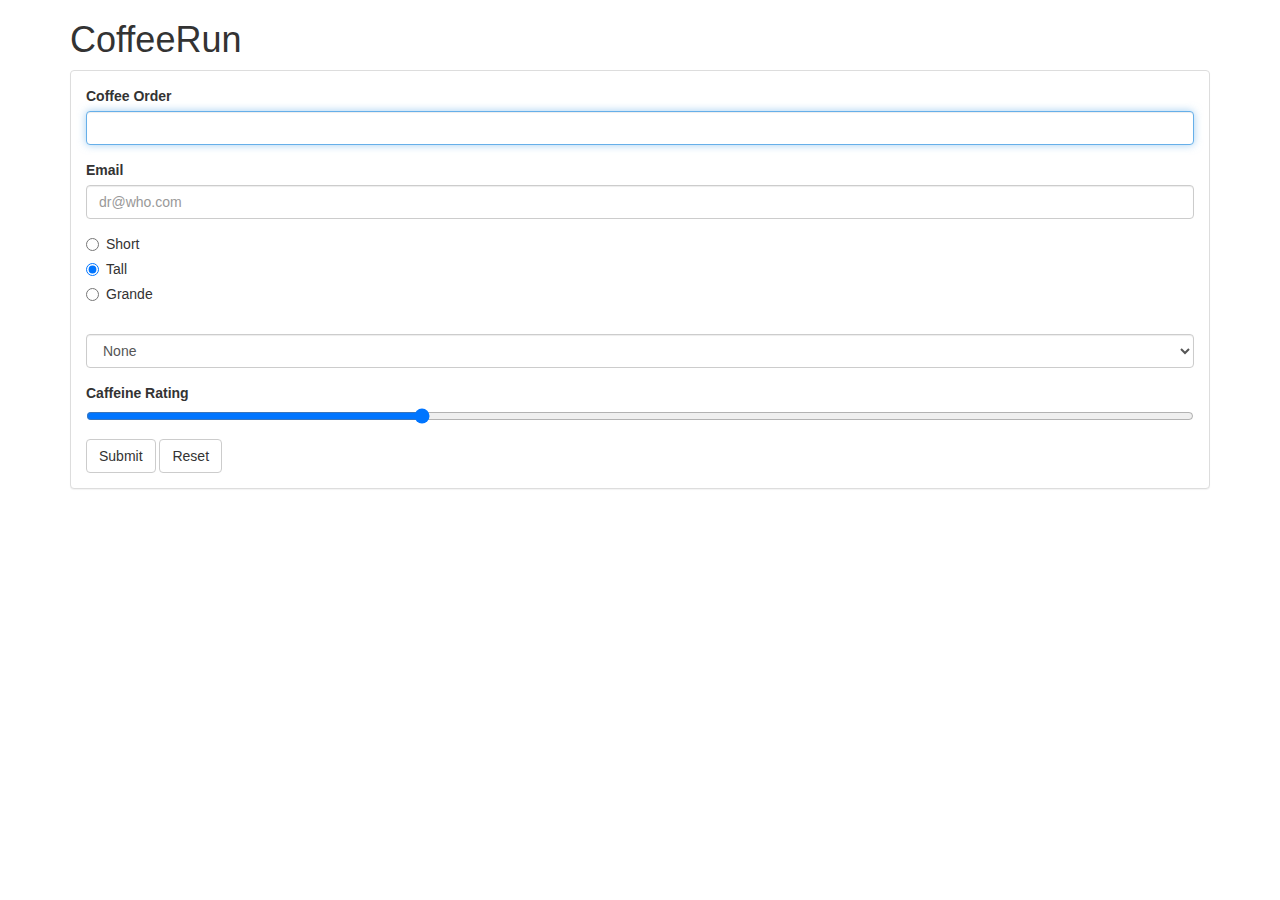
<file: Project_B_coffeerun/coffeerun/index.html>
<!DOCTYPE html>
<html>
    <head>
        <meta charset="utf-8">
        <title>coffeerun</title>
        <link rel="stylesheet" href="https://cdnjs.cloudflare.com/ajax/libs/twitter-bootstrap/3.3.6/css/bootstrap.min.css">
    </head>
    <body class="container">
        <header>
            <h1>CoffeeRun</h1>
        </header>
        <section>
            <div class="panel panel-default">
                <div class="panel-body">
                    <form action="" data-coffee-order="form">
                        <div class="form-group">
                            <label for="coffeeOrder">Coffee Order</label>
                            <input class="form-control" name="coffee" id="coffeeOrder" autofocus>
                        </div>
                        <div class="form-group">
                            <label for="emailInput">Email</label>
                            <input type="email" class="form-control" name="emailAddress" id="emailInput" value="" placeholder="dr@who.com">
                        </div>
                        <div class="radio">
                            <label>
                                <input type="radio" name="size" value="short">
                                Short
                            </label>
                        </div>
                        <div class="radio">
                            <label>
                                <input type="radio" name="size" value="tall" checked>
                                Tall
                            </label>
                        </div>
                        <div class="radio">
                            <label>
                                <input type="radio" name="size" value="grande">
                                Grande
                            </label>
                        </div>
                        <div class="form-group">
                            <label for="flavorShot"></label>
                            <select name="flavor" id="flavorShot" class="form-control">
                                <option value="">None</option>
                                <option value="caramel">Caramel</option>
                                <option value="almond">Almond</option>
                                <option value="mocha">Mocha</option>
                            </select>
                        </div>
                        <div class="form-group">
                            <label for="strengthLevel">Caffeine Rating</label>
                            <input type="range" name="strength" id="strengthLevel" value="30">
                        </div>
                        <button type="submit" class="btn btn-default">Submit</button>
                        <button type="reset" class="btn btn-default">Reset</button>
                    </form>
                </div>
            </div>
        </section>
        <script src="https://cdnjs.cloudflare.com/ajax/libs/jquery/2.1.4/jquery.min.js" charset="utf-8"></script>
        <script src="scripts/formhandler.js" charset="utf-8"></script>
        <script src="scripts/datastore.js" charset="utf-8"></script>
        <script src="scripts/truck.js" charset="utf-8"></script>
        <script src="scripts/main.js" charset="utf-8"></script>
    </body>
</html>
</file>
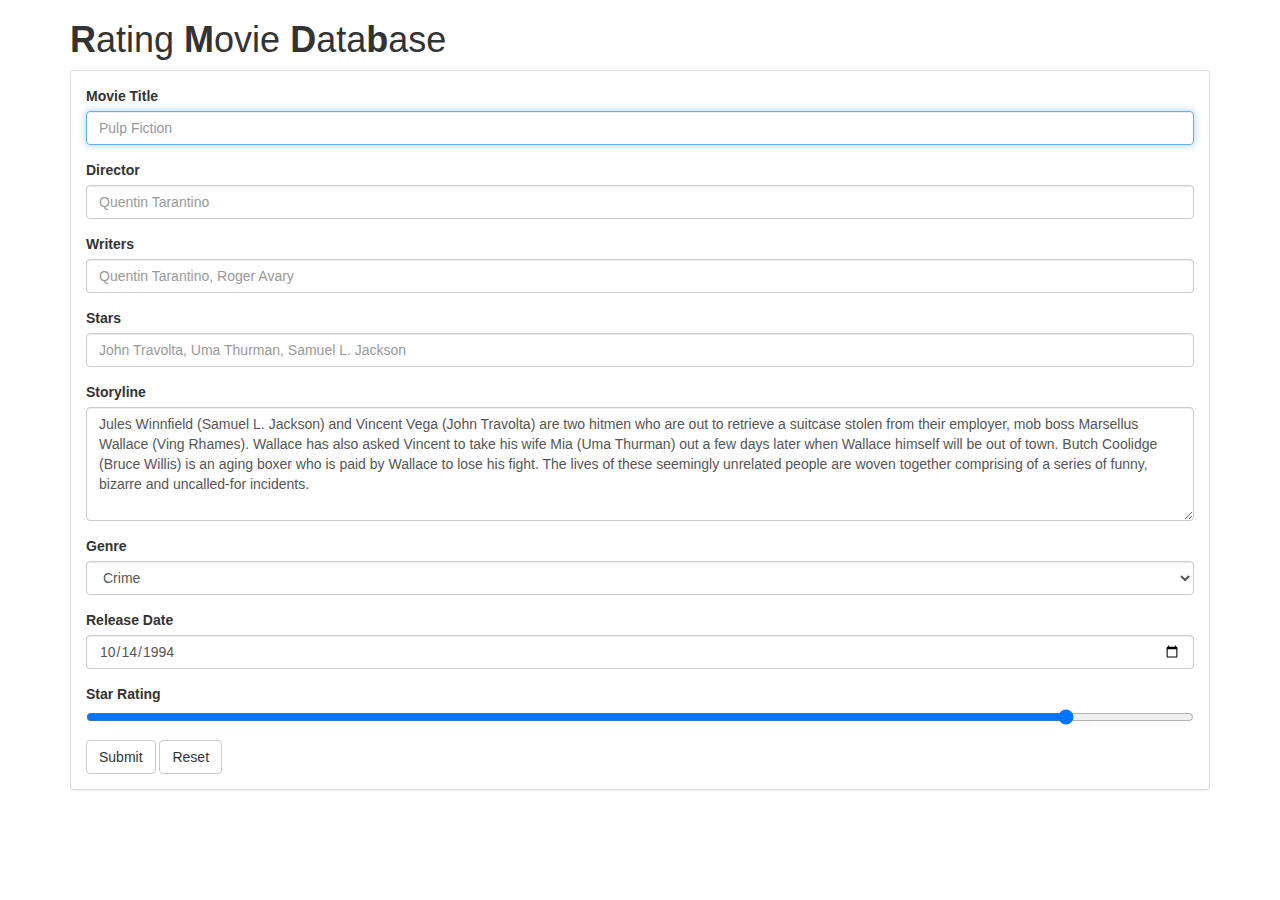
<file: Project_B_coffeerun/RMDb_5/index.html>
<!DOCTYPE html>
<html>
    <head>
        <meta charset="utf-8">
        <title>RMDb</title>
        <link rel="stylesheet" href="https://cdnjs.cloudflare.com/ajax/libs/twitter-bootstrap/3.3.6/css/bootstrap.min.css">
    </head>
    <body class="container">
        <header>
            <h1><b>R</b>ating <b>M</b>ovie <b>D</b>ata<b>b</b>ase</h1>
        </header>
        <section>
            <div class="panel panel-default">
                <div class="panel-body">
                    <form action="" data-movie-ratingr="form">
                        <div class="form-group">
                            <label for="titleInput">Movie Title</label>
                            <input type="text" class="form-control" name="movieTitle" id="titleInput" autofocus value="" placeholder="Pulp Fiction">
                        </div>
                        <div class="form-group">
                            <label for="coffeeOrder">Director</label>
                            <input  type="text" class="form-control" name="director" id="dirInput" placeholder="Quentin Tarantino">
                        </div>
                        <div class="form-group">
                            <label for="coffeeOrder">Writers</label>
                            <input  type="text" class="form-control" name="writers" id="wrInput" placeholder="Quentin Tarantino, Roger Avary">
                        </div>
                        <div class="form-group">
                            <label for="coffeeOrder">Stars</label>
                            <input  type="text" class="form-control" name="stars" id="starInput" placeholder="John Travolta, Uma Thurman, Samuel L. Jackson">
                        </div>
                        <div class="form-group">
                            <label for="coffeeOrder">Storyline</label>
                            <textarea class="form-control" name="storyline" id="slInput" rows="5">Jules Winnfield (Samuel L. Jackson) and Vincent Vega (John Travolta) are two hitmen who are out to retrieve a suitcase stolen from their employer, mob boss Marsellus Wallace (Ving Rhames). Wallace has also asked Vincent to take his wife Mia (Uma Thurman) out a few days later when Wallace himself will be out of town. Butch Coolidge (Bruce Willis) is an aging boxer who is paid by Wallace to lose his fight. The lives of these seemingly unrelated people are woven together comprising of a series of funny, bizarre and uncalled-for incidents.</textarea>
                        </div>
                        <div class="form-group">
                            <label for="genreSelector">Genre</label>
                            <select name="genre" id="genreSelector" class="form-control">
                                <option value="comedy">Comedy</option>
                                <option value="scifi">SciFi</option>
                                <option value="horror">Horror</option>
                                <option value="romance">Romance</option>
                                <option value="action">Action</option>
                                <option value="thriller">Thriller</option>
                                <option value="drama">Drama</option>
                                <option value="mystery">Mystery</option>
                                <option value="crime" selected>Crime</option>
                                <option value="animation">Animation</option>
                                <option value="adventure">Adventure</option>
                                <option value="fantasy">Fantasy</option>
                                <option value="comedy-romance">Comedy-Romance</option>
                                <option value="action-comedy">Action-Comedy</option>
                                <option value="superhero">Superhero</option>
                            </select>
                        </div>
                        <div class="form-group">
                            <label for="coffeeOrder">Release Date</label>
                            <input  type="date" class="form-control" name="date" id="dateInput" value="1994-10-14">
                        </div>
                        <div class="form-group">
                            <label for="strengthLevel">Star Rating</label>
                            <input type="range" name="rating" id="starRating" value="89">
                        </div>
                        <button type="submit" class="btn btn-default">Submit</button>
                        <button type="reset" class="btn btn-default">Reset</button>
                    </form>
                </div>
            </div>
        </section>
        <script src="https://cdnjs.cloudflare.com/ajax/libs/jquery/2.1.4/jquery.min.js" charset="utf-8"></script>
        <script src="scripts/formhandler.js" charset="utf-8"></script>
        <script src="scripts/datastore.js" charset="utf-8"></script>
        <script src="scripts/server.js" charset="utf-8"></script>
        <script src="scripts/main.js" charset="utf-8"></script>
    </body>
</html>
</file>
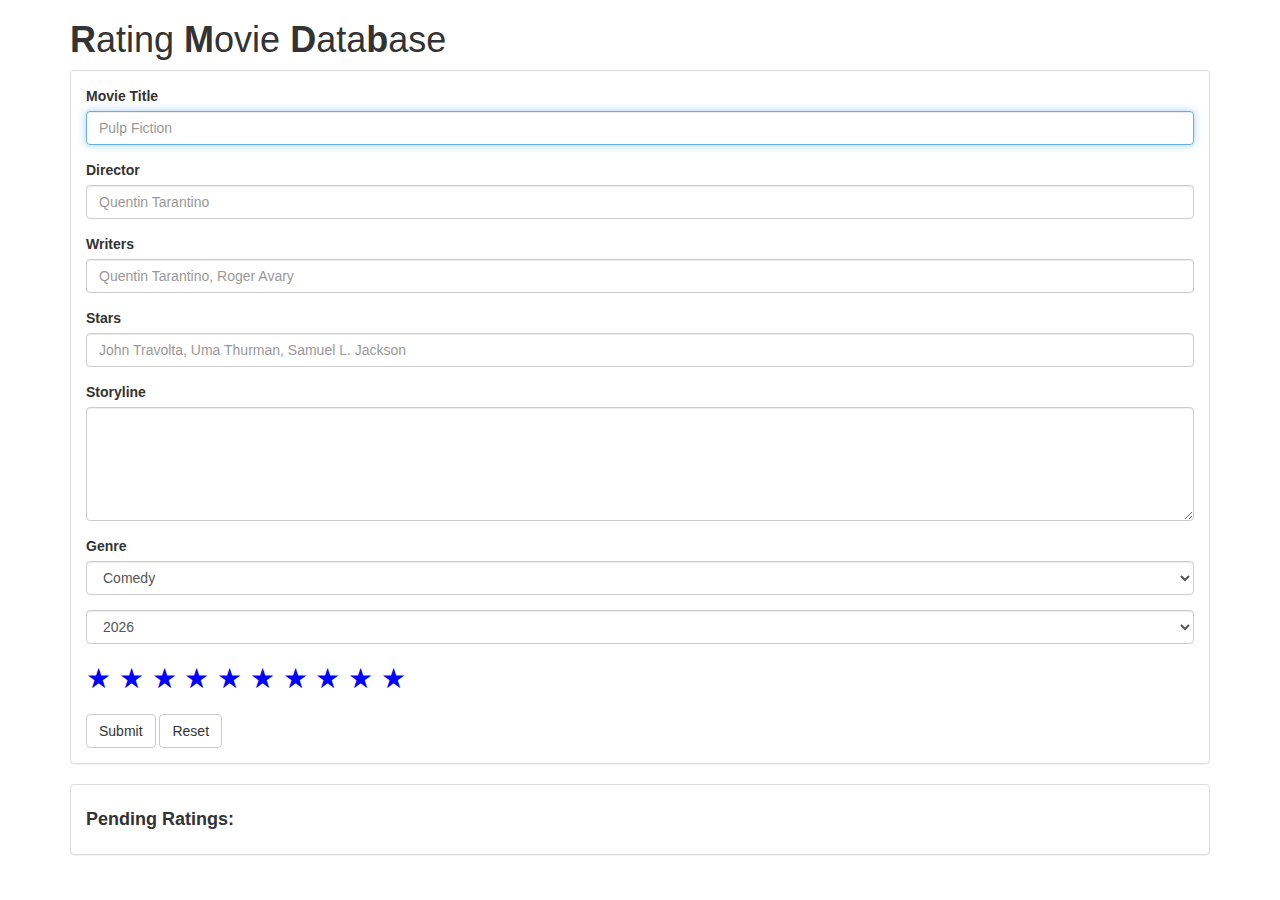
<file: Project_B_coffeerun/RMDb_6/index.html>
<!DOCTYPE html>
<html>
    <head>
        <meta charset="utf-8">
        <title>RMDb</title>
        <link rel="stylesheet" href="https://cdnjs.cloudflare.com/ajax/libs/twitter-bootstrap/3.3.6/css/bootstrap.min.css">
    </head>
    <body class="container">
        <header>
            <h1><b>R</b>ating <b>M</b>ovie <b>D</b>ata<b>b</b>ase</h1>
        </header>
        <section>
            <div class="panel panel-default">
                <div class="panel-body">
                    <form action="" data-movie-rating="form">
                        <div class="form-group">
                            <label for="titleInput">Movie Title</label>
                            <input type="text" class="form-control" name="movieTitle" id="titleInput" autofocus placeholder="Pulp Fiction">
                        </div>
                        <div class="form-group">
                            <label for="coffeeOrder">Director</label>
                            <input  type="text" class="form-control" name="director" id="dirInput" placeholder="Quentin Tarantino">
                        </div>
                        <div class="form-group">
                            <label for="coffeeOrder">Writers</label>
                            <input  type="text" class="form-control" name="writers" id="wrInput" placeholder="Quentin Tarantino, Roger Avary">
                        </div>
                        <div class="form-group">
                            <label for="coffeeOrder">Stars</label>
                            <input  type="text" class="form-control" name="stars" id="starInput" placeholder="John Travolta, Uma Thurman, Samuel L. Jackson">
                        </div>
                        <div class="form-group">
                            <label for="coffeeOrder">Storyline</label>
                            <textarea class="form-control" name="storyline" id="slInput" rows="5"></textarea>
                        </div>
                        <div class="form-group">
                            <label for="genreSelector">Genre</label>
                            <select name="genre" id="genreSelector" class="form-control">
                                <option value="comedy">Comedy</option>
                                <option value="scifi">SciFi</option>
                                <option value="horror">Horror</option>
                                <option value="romance">Romance</option>
                                <option value="action">Action</option>
                                <option value="thriller">Thriller</option>
                                <option value="drama">Drama</option>
                                <option value="mystery">Mystery</option>
                                <option value="crime">Crime</option>
                                <option value="animation">Animation</option>
                                <option value="adventure">Adventure</option>
                                <option value="fantasy">Fantasy</option>
                                <option value="comedy-romance">Comedy-Romance</option>
                                <option value="action-comedy">Action-Comedy</option>
                                <option value="superhero">Superhero</option>
                            </select>
                        </div>
                        <div class="form-group">
                            <!--<label for="date">Release Date</label>
                            <input  type="date" class="form-control" name="date" id="dateInput" value="1994-10-14">-->
                            <select class="form-control" name="date" id="dateInput"></select>
                        </div>
                        <div class="form-group">
                            <!--<label for="strengthLevel">Star Rating</label>-->
                            <input type="hidden" name="rating" id="starRating" value="">
                            <p id="starSelector" style="font-size: 2em; color: blue;">
                              <span class="star" data-star-value="1">★</span>
                              <span class="star" data-star-value="2">★</span>
                              <span class="star" data-star-value="3">★</span>
                              <span class="star" data-star-value="4">★</span>
                              <span class="star" data-star-value="5">★</span>
                              <span class="star" data-star-value="6">★</span>
                              <span class="star" data-star-value="7">★</span>
                              <span class="star" data-star-value="8">★</span>
                              <span class="star" data-star-value="9">★</span>
                              <span class="star" data-star-value="10">★</span>
                              <label for="starSelector" style="font-weight: bold"></label>
                            </p>
                        </div>
                        <button type="submit" class="btn btn-default">Submit</button>
                        <button type="reset" class="btn btn-default">Reset</button>
                    </form>
                </div>
            </div>
            
            <div class="panel panel-default">
                <div class="panel-body">
                    <h4 style="font-weight:bolder;">Pending Ratings:</h4>
                    <div data-movie-rating="checklist" id="checklist"></div>
                </div>
            </div>
        </section>
        <script src="https://cdnjs.cloudflare.com/ajax/libs/jquery/2.1.4/jquery.min.js" charset="utf-8"></script>
        <script src="scripts/render.js" charset="utf-8"></script>
        <script src="scripts/checklist.js" charset="utf-8"></script>
        <script src="scripts/formhandler.js" charset="utf-8"></script>
        <script src="scripts/datastore.js" charset="utf-8"></script>
        <script src="scripts/server.js" charset="utf-8"></script>
        <script src="scripts/main.js" charset="utf-8"></script>
    </body>
</html>
</file>
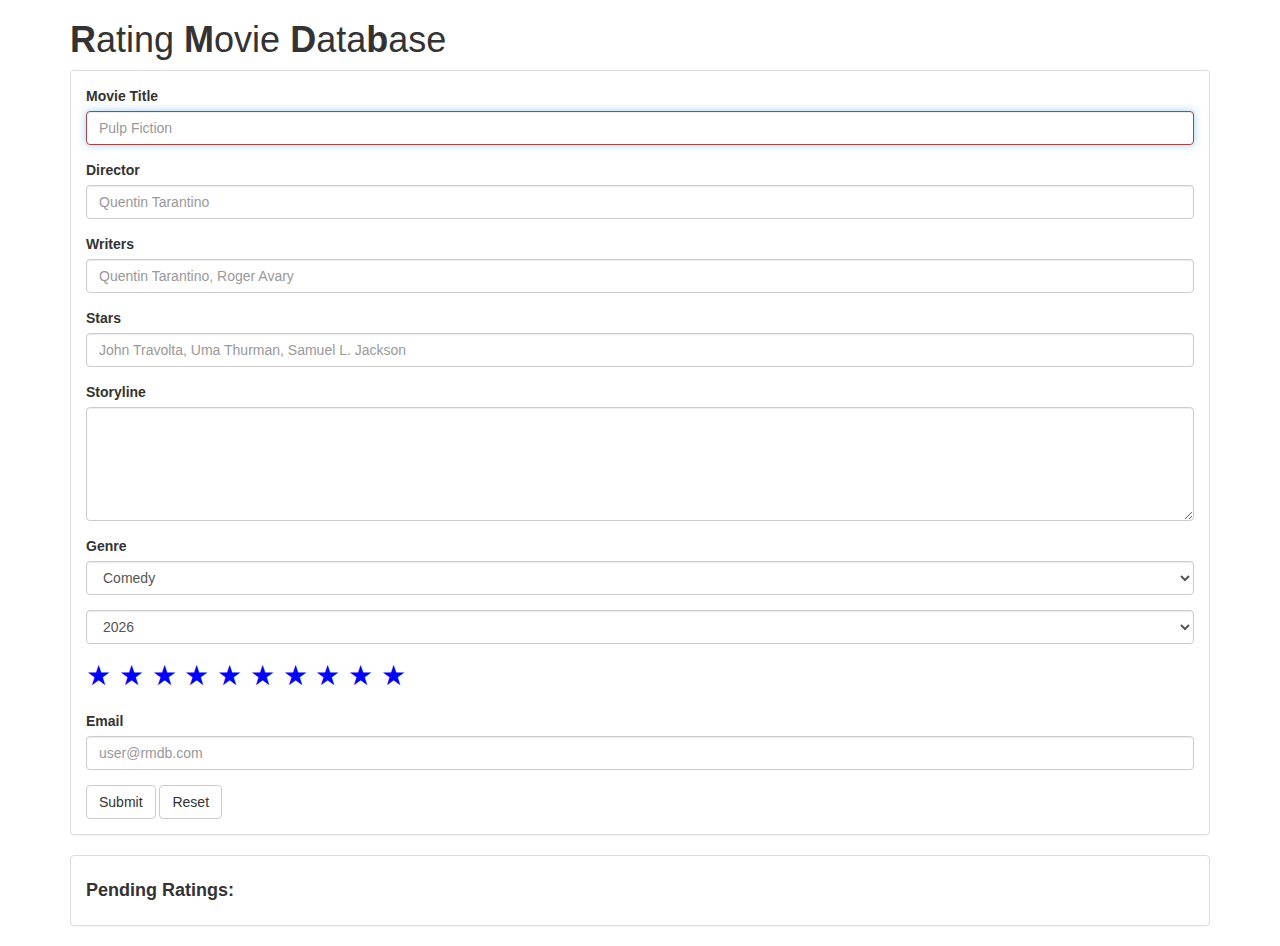
<file: Project_B_coffeerun/RMDb_7/index.html>
<!DOCTYPE html>
<html>
    <head>
        <meta charset="utf-8">
        <title>RMDb</title>
        <link rel="stylesheet" href="https://cdnjs.cloudflare.com/ajax/libs/twitter-bootstrap/3.3.6/css/bootstrap.min.css">
        <style>
            form :focus:required:invalid {
                border-color: #a94442;
                border-width: 1.5px;
            }
        </style>
    </head>
    <body class="container">
        <header>
            <h1><b>R</b>ating <b>M</b>ovie <b>D</b>ata<b>b</b>ase</h1>
        </header>
        <section>
            <div class="panel panel-default">
                <div class="panel-body">
                    <form action="" data-movie-rating="form">
                        <div class="form-group">
                            <label for="titleInput">Movie Title</label>
                            <input type="text" class="form-control" name="movieTitle" id="titleInput" autofocus placeholder="Pulp Fiction" required patter"^([a-zA-Z0-9]+.?,?\s?)+$">
                        </div>
                        <div class="form-group">
                            <label for="coffeeOrder">Director</label>
                            <input  type="text" class="form-control" name="director" id="dirInput" placeholder="Quentin Tarantino" patter"^([a-zA-Z0-9]+.?,?\s?)+$">
                        </div>
                        <div class="form-group">
                            <label for="coffeeOrder">Writers</label>
                            <input  type="text" class="form-control" name="writers" id="wrInput" placeholder="Quentin Tarantino, Roger Avary" patter"^([a-zA-Z0-9]+.?,?\s?)+$">
                        </div>
                        <div class="form-group">
                            <label for="coffeeOrder">Stars</label>
                            <input  type="text" class="form-control" name="stars" id="starInput" placeholder="John Travolta, Uma Thurman, Samuel L. Jackson" patter"^([a-zA-Z0-9]+.?,?\s?)+$">
                        </div>
                        <div class="form-group">
                            <label for="coffeeOrder">Storyline</label>
                            <textarea class="form-control" name="storyline" id="slInput" rows="5"></textarea>
                        </div>
                        <div class="form-group">
                            <label for="genreSelector">Genre</label>
                            <select name="genre" id="genreSelector" class="form-control">
                                <option value="comedy">Comedy</option>
                                <option value="scifi">SciFi</option>
                                <option value="horror">Horror</option>
                                <option value="romance">Romance</option>
                                <option value="action">Action</option>
                                <option value="thriller">Thriller</option>
                                <option value="drama">Drama</option>
                                <option value="mystery">Mystery</option>
                                <option value="crime">Crime</option>
                                <option value="animation">Animation</option>
                                <option value="adventure">Adventure</option>
                                <option value="fantasy">Fantasy</option>
                                <option value="comedy-romance">Comedy-Romance</option>
                                <option value="action-comedy">Action-Comedy</option>
                                <option value="superhero">Superhero</option>
                            </select>
                        </div>
                        <div class="form-group">
                            <!--<label for="date">Release Date</label>
                            <input  type="date" class="form-control" name="date" id="dateInput" value="1994-10-14">-->
                            <select class="form-control" name="date" id="dateInput"></select>
                        </div>
                        <div class="form-group">
                            <!--<label for="strengthLevel">Star Rating</label>-->
                            <input type="" name="rating" id="starRating" value="" style= "width: 0px; height:0px; opacity: 0;" required>
                            <p id="starSelector" style="font-size: 2em; color: blue; margin-top: -23px;">
                              <span class="star" data-star-value="1">★</span>
                              <span class="star" data-star-value="2">★</span>
                              <span class="star" data-star-value="3">★</span>
                              <span class="star" data-star-value="4">★</span>
                              <span class="star" data-star-value="5">★</span>
                              <span class="star" data-star-value="6">★</span>
                              <span class="star" data-star-value="7">★</span>
                              <span class="star" data-star-value="8">★</span>
                              <span class="star" data-star-value="9">★</span>
                              <span class="star" data-star-value="10">★</span>
                              <label for="starSelector" style="font-weight: bold"></label>
                            </p>
                        </div>
                        <div class="form-group">
                            <label for="emailInput">Email</label>
                            <input type="email" class="form-control" name="emailAddress" id="emailInput" value="" placeholder="user@rmdb.com" required>
                        </div>
                        <button type="submit" class="btn btn-default">Submit</button>
                        <button type="reset" class="btn btn-default">Reset</button>
                    </form>
                </div>
            </div>
            
            <div class="panel panel-default">
                <div class="panel-body">
                    <h4 style="font-weight:bolder;">Pending Ratings:</h4>
                    <div data-movie-rating="checklist" id="checklist"></div>
                </div>
            </div>
        </section>
        <script src="https://cdnjs.cloudflare.com/ajax/libs/jquery/2.1.4/jquery.min.js" charset="utf-8"></script>
        <script src="scripts/validation.js" charset="utf-8"></script>
        <script src="scripts/render.js" charset="utf-8"></script>
        <script src="scripts/checklist.js" charset="utf-8"></script>
        <script src="scripts/formhandler.js" charset="utf-8"></script>
        <script src="scripts/remotedatastore.js" charset="utf-8"></script>
        <script src="scripts/datastore.js" charset="utf-8"></script>
        <script src="scripts/server.js" charset="utf-8"></script>
        <script src="scripts/main.js" charset="utf-8"></script>
    </body>
</html>
</file>
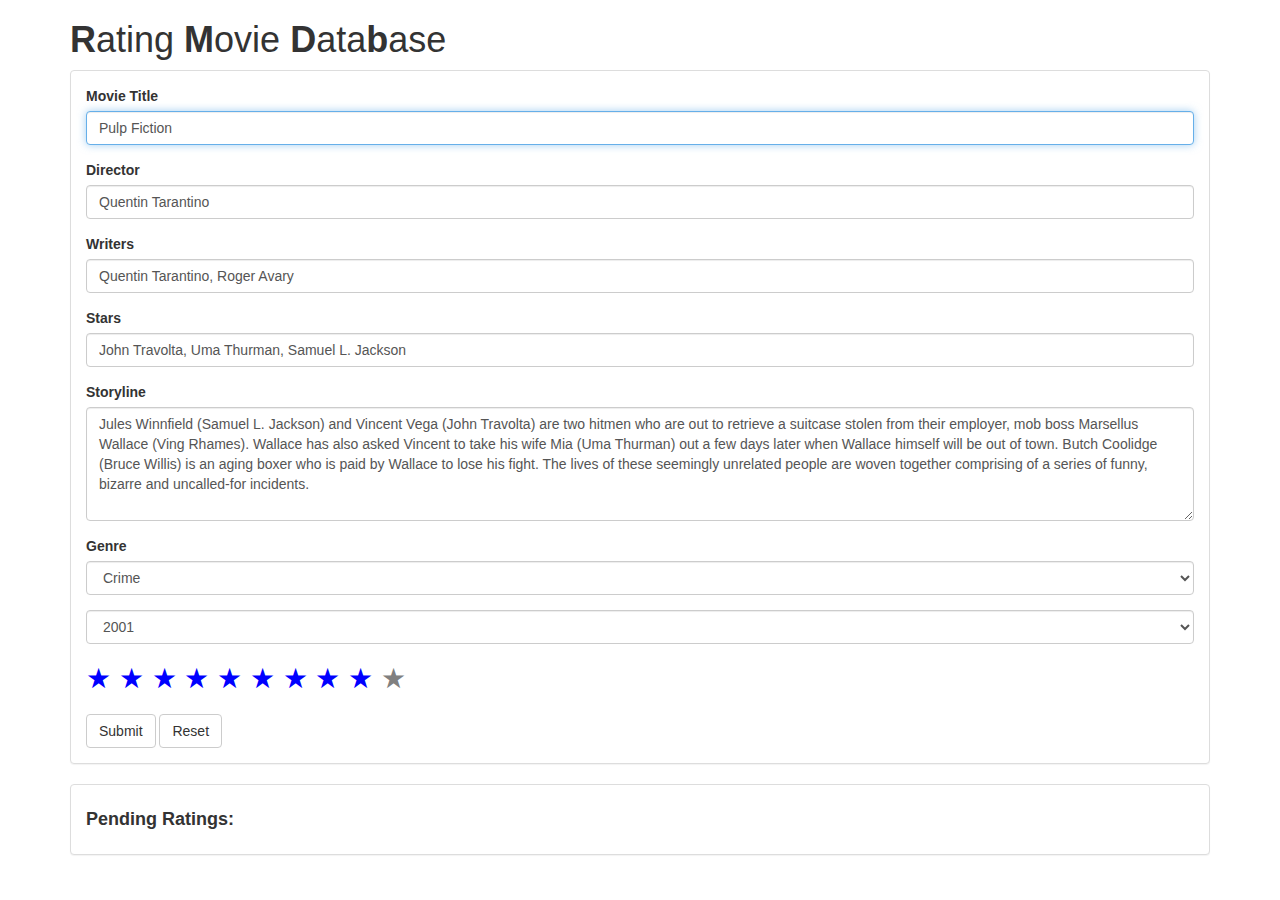
<file: Project_B_coffeerun/RMDb_6/indexWtestData.html>
<!DOCTYPE html>
<html>
    <head>
        <meta charset="utf-8">
        <title>RMDb</title>
        <link rel="stylesheet" href="https://cdnjs.cloudflare.com/ajax/libs/twitter-bootstrap/3.3.6/css/bootstrap.min.css">
    </head>
    <body class="container">
        <header>
            <h1><b>R</b>ating <b>M</b>ovie <b>D</b>ata<b>b</b>ase</h1>
        </header>
        <section>
            <div class="panel panel-default">
                <div class="panel-body">
                    <form action="" data-movie-rating="form">
                        <div class="form-group">
                            <label for="titleInput">Movie Title</label>
                            <input type="text" class="form-control" name="movieTitle" id="titleInput" autofocus value="Pulp Fiction" placeholder="Pulp Fiction">
                        </div>
                        <div class="form-group">
                            <label for="coffeeOrder">Director</label>
                            <input  type="text" class="form-control" name="director" id="dirInput" value="Quentin Tarantino" placeholder="Quentin Tarantino">
                        </div>
                        <div class="form-group">
                            <label for="coffeeOrder">Writers</label>
                            <input  type="text" class="form-control" name="writers" id="wrInput" value="Quentin Tarantino, Roger Avary" placeholder="Quentin Tarantino, Roger Avary">
                        </div>
                        <div class="form-group">
                            <label for="coffeeOrder">Stars</label>
                            <input  type="text" class="form-control" name="stars" id="starInput" value="John Travolta, Uma Thurman, Samuel L. Jackson" placeholder="John Travolta, Uma Thurman, Samuel L. Jackson">
                        </div>
                        <div class="form-group">
                            <label for="coffeeOrder">Storyline</label>
                            <textarea class="form-control" name="storyline" id="slInput" rows="5">Jules Winnfield (Samuel L. Jackson) and Vincent Vega (John Travolta) are two hitmen who are out to retrieve a suitcase stolen from their employer, mob boss Marsellus Wallace (Ving Rhames). Wallace has also asked Vincent to take his wife Mia (Uma Thurman) out a few days later when Wallace himself will be out of town. Butch Coolidge (Bruce Willis) is an aging boxer who is paid by Wallace to lose his fight. The lives of these seemingly unrelated people are woven together comprising of a series of funny, bizarre and uncalled-for incidents.</textarea>
                        </div>
                        <div class="form-group">
                            <label for="genreSelector">Genre</label>
                            <select name="genre" id="genreSelector" class="form-control">
                                <option value="comedy">Comedy</option>
                                <option value="scifi">SciFi</option>
                                <option value="horror">Horror</option>
                                <option value="romance">Romance</option>
                                <option value="action">Action</option>
                                <option value="thriller">Thriller</option>
                                <option value="drama">Drama</option>
                                <option value="mystery">Mystery</option>
                                <option value="crime" selected>Crime</option>
                                <option value="animation">Animation</option>
                                <option value="adventure">Adventure</option>
                                <option value="fantasy">Fantasy</option>
                                <option value="comedy-romance">Comedy-Romance</option>
                                <option value="action-comedy">Action-Comedy</option>
                                <option value="superhero">Superhero</option>
                            </select>
                        </div>
                        <div class="form-group">
                            <!--<label for="date">Release Date</label>
                            <input  type="date" class="form-control" name="date" id="dateInput" value="1994-10-14">-->
                            <select class="form-control" name="date" id="dateInput"></select>
                            
                        </div>
                        <div class="form-group">
                            <!--<label for="strengthLevel">Star Rating</label>-->
                            <input type="hidden" name="rating" id="starRating" value="8.9">
                            <p id="starSelector" style="font-size: 2em; color: blue;">
                              <span class="star" data-star-value="1">★</span>
                              <span class="star" data-star-value="2">★</span>
                              <span class="star" data-star-value="3">★</span>
                              <span class="star" data-star-value="4">★</span>
                              <span class="star" data-star-value="5">★</span>
                              <span class="star" data-star-value="6">★</span>
                              <span class="star" data-star-value="7">★</span>
                              <span class="star" data-star-value="8">★</span>
                              <span class="star" data-star-value="9">★</span>
                              <span class="star" data-star-value="10">★</span>
                              <label for="starSelector" style="font-weight: bold"></label>
                            </p>
                        </div>
                        <button type="submit" class="btn btn-default">Submit</button>
                        <button type="reset" class="btn btn-default">Reset</button>
                    </form>
                </div>
            </div>
            
            <div class="panel panel-default">
                <div class="panel-body">
                    <h4 style="font-weight:bolder;">Pending Ratings:</h4>
                    <div data-movie-rating="checklist" id="checklist"></div>
                </div>
            </div>
        </section>
        <script src="https://cdnjs.cloudflare.com/ajax/libs/jquery/2.1.4/jquery.min.js" charset="utf-8"></script>
        <script src="scripts/render.js" charset="utf-8"></script>
        <script>
            /* global $ */
            var sel = document.getElementById("dateInput");
            sel.options[25].selected = true;
            $('.star:nth-of-type(9)').css('color','blue');
            $('.star:nth-of-type(10)').css('color','grey');
        </script>
        <script src="scripts/checklist.js" charset="utf-8"></script>
        <script src="scripts/formhandler.js" charset="utf-8"></script>
        <script src="scripts/datastore.js" charset="utf-8"></script>
        <script src="scripts/server.js" charset="utf-8"></script>
        <script src="scripts/main.js" charset="utf-8"></script>
    </body>
</html>
</file>
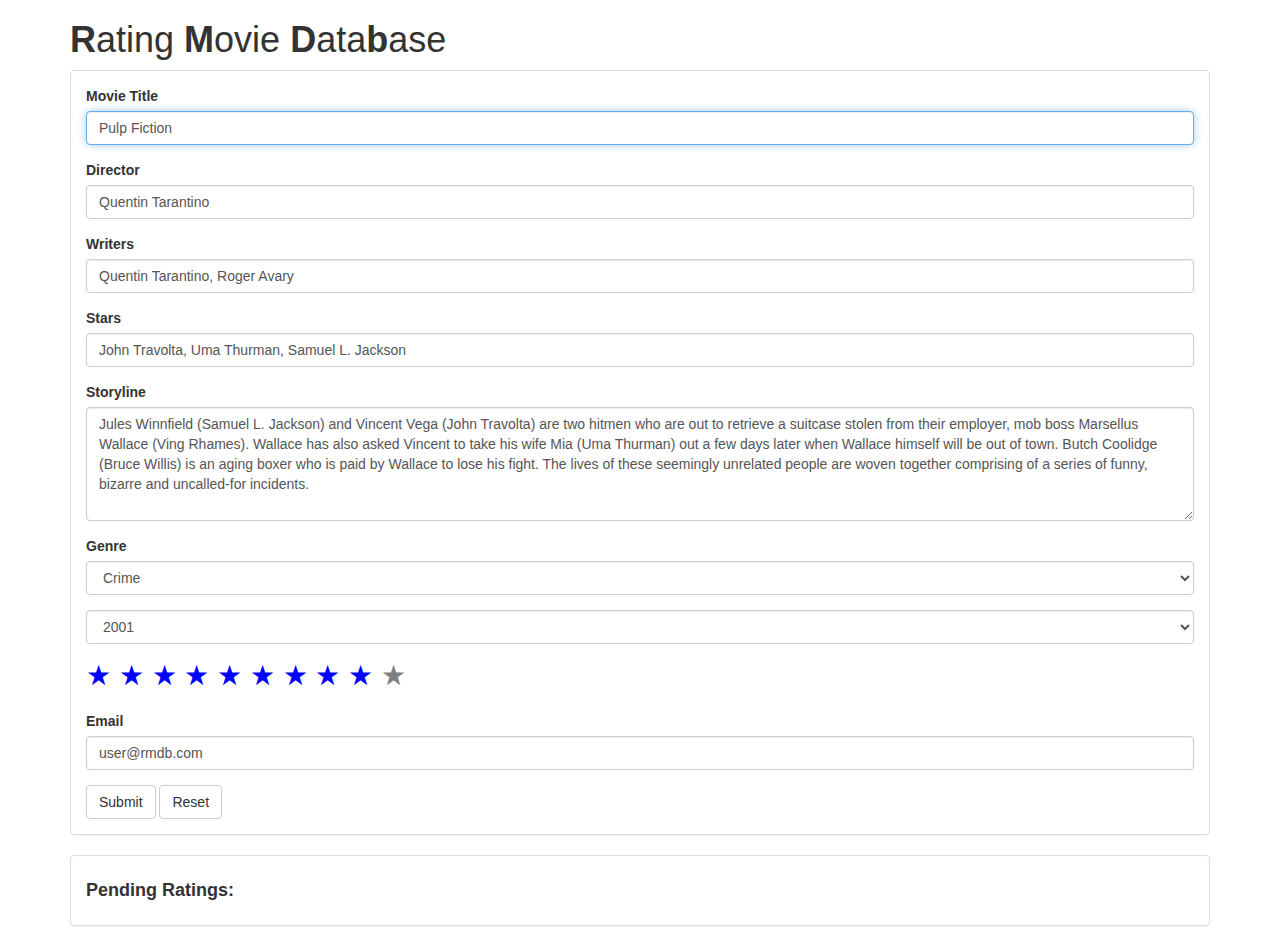
<file: Project_B_coffeerun/RMDb_7/indexWtestData.html>
<!DOCTYPE html>
<html>
    <head>
        <meta charset="utf-8">
        <title>RMDb</title>
        <link rel="stylesheet" href="https://cdnjs.cloudflare.com/ajax/libs/twitter-bootstrap/3.3.6/css/bootstrap.min.css">
        <style>
            form :focus:required:invalid {
                border-color: #a94442;
                border-width: 1.5px;
            }
        </style>
    </head>
    <body class="container">
        <header>
            <h1><b>R</b>ating <b>M</b>ovie <b>D</b>ata<b>b</b>ase</h1>
        </header>
        <section>
            <div class="panel panel-default">
                <div class="panel-body">
                    <form action="" data-movie-rating="form">
                        <div class="form-group">
                            <label for="titleInput">Movie Title</label>
                            <input type="text" class="form-control" name="movieTitle" id="titleInput" autofocus value="Pulp Fiction" placeholder="Pulp Fiction" required patter"^([a-zA-Z0-9]+.?,?\s?)+$">
                        </div>
                        <div class="form-group">
                            <label for="coffeeOrder">Director</label>
                            <input  type="text" class="form-control" name="director" id="dirInput" value="Quentin Tarantino" placeholder="Quentin Tarantino" patter"^([a-zA-Z0-9]+.?,?\s?)+$">
                        </div>
                        <div class="form-group">
                            <label for="coffeeOrder">Writers</label>
                            <input  type="text" class="form-control" name="writers" id="wrInput" value="Quentin Tarantino, Roger Avary" placeholder="Quentin Tarantino, Roger Avary" patter"^([a-zA-Z0-9]+.?,?\s?)+$">
                        </div>
                        <div class="form-group">
                            <label for="coffeeOrder">Stars</label>
                            <input  type="text" class="form-control" name="stars" id="starInput" value="John Travolta, Uma Thurman, Samuel L. Jackson" placeholder="John Travolta, Uma Thurman, Samuel L. Jackson" patter"^([a-zA-Z0-9]+.?,?\s?)+$">
                        </div>
                        <div class="form-group">
                            <label for="coffeeOrder">Storyline</label>
                            <textarea class="form-control" name="storyline" id="slInput" rows="5">Jules Winnfield (Samuel L. Jackson) and Vincent Vega (John Travolta) are two hitmen who are out to retrieve a suitcase stolen from their employer, mob boss Marsellus Wallace (Ving Rhames). Wallace has also asked Vincent to take his wife Mia (Uma Thurman) out a few days later when Wallace himself will be out of town. Butch Coolidge (Bruce Willis) is an aging boxer who is paid by Wallace to lose his fight. The lives of these seemingly unrelated people are woven together comprising of a series of funny, bizarre and uncalled-for incidents.</textarea>
                        </div>
                        <div class="form-group">
                            <label for="genreSelector">Genre</label>
                            <select name="genre" id="genreSelector" class="form-control">
                                <option value="comedy">Comedy</option>
                                <option value="scifi">SciFi</option>
                                <option value="horror">Horror</option>
                                <option value="romance">Romance</option>
                                <option value="action">Action</option>
                                <option value="thriller">Thriller</option>
                                <option value="drama">Drama</option>
                                <option value="mystery">Mystery</option>
                                <option value="crime" selected>Crime</option>
                                <option value="animation">Animation</option>
                                <option value="adventure">Adventure</option>
                                <option value="fantasy">Fantasy</option>
                                <option value="comedy-romance">Comedy-Romance</option>
                                <option value="action-comedy">Action-Comedy</option>
                                <option value="superhero">Superhero</option>
                            </select>
                        </div>
                        <div class="form-group">
                            <!--<label for="date">Release Date</label>
                            <input  type="date" class="form-control" name="date" id="dateInput" value="1994-10-14">-->
                            <select class="form-control" name="date" id="dateInput"></select>
                        </div>
                        <div class="form-group">
                            <!--<label for="strengthLevel">Star Rating</label>-->
                            <input type="" name="rating" id="starRating" value="8.9" style= "width: 0px; height:0px; opacity: 0;" required>
                            <p id="starSelector" style="font-size: 2em; color: blue; margin-top: -23px;">
                              <span class="star" data-star-value="1">★</span>
                              <span class="star" data-star-value="2">★</span>
                              <span class="star" data-star-value="3">★</span>
                              <span class="star" data-star-value="4">★</span>
                              <span class="star" data-star-value="5">★</span>
                              <span class="star" data-star-value="6">★</span>
                              <span class="star" data-star-value="7">★</span>
                              <span class="star" data-star-value="8">★</span>
                              <span class="star" data-star-value="9">★</span>
                              <span class="star" data-star-value="10">★</span>
                              <label for="starSelector" style="font-weight: bold"></label>
                            </p>
                        </div>
                        <div class="form-group">
                            <label for="emailInput">Email</label>
                            <input type="email" class="form-control" name="emailAddress" id="emailInput" value="user@rmdb.com" placeholder="user@rmdb.com" required>
                        </div>
                        <button type="submit" class="btn btn-default">Submit</button>
                        <button type="reset" class="btn btn-default">Reset</button>
                    </form>
                </div>
            </div>
            
            <div class="panel panel-default">
                <div class="panel-body">
                    <h4 style="font-weight:bolder;">Pending Ratings:</h4>
                    <div data-movie-rating="checklist" id="checklist"></div>
                </div>
            </div>
        </section>
        <script src="https://cdnjs.cloudflare.com/ajax/libs/jquery/2.1.4/jquery.min.js" charset="utf-8"></script>
        <script src="scripts/validation.js" charset="utf-8"></script>
        <script src="scripts/render.js" charset="utf-8"></script>
        <script>
            /* global $ */
            var sel = document.getElementById("dateInput");
            sel.options[25].selected = true;
            $('.star:nth-of-type(9)').css('color','blue');
            $('.star:nth-of-type(10)').css('color','grey');
        </script>
        <script src="scripts/checklist.js" charset="utf-8"></script>
        <script src="scripts/formhandler.js" charset="utf-8"></script>
        <script src="scripts/remotedatastore.js" charset="utf-8"></script>
        <script src="scripts/datastore.js" charset="utf-8"></script>
        <script src="scripts/server.js" charset="utf-8"></script>
        <script src="scripts/main.js" charset="utf-8"></script>
    </body>
</html>
</file>
